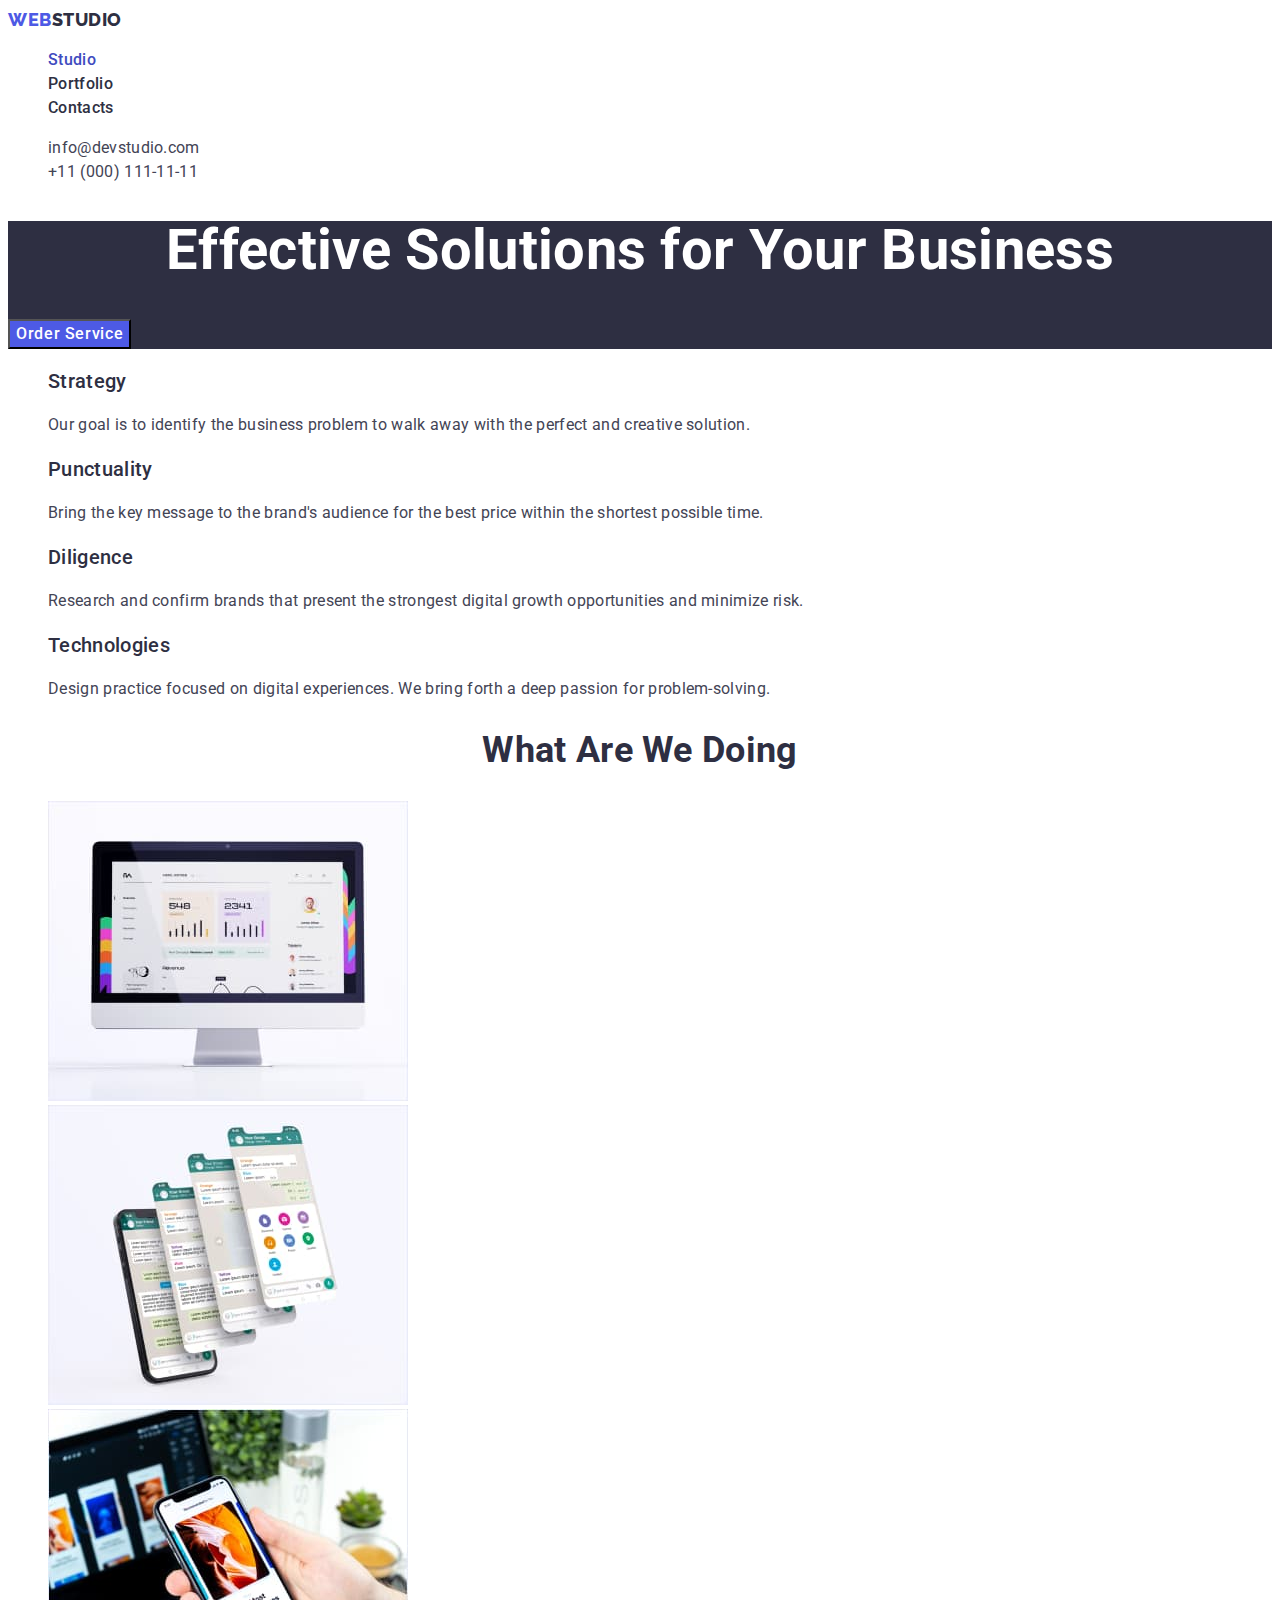
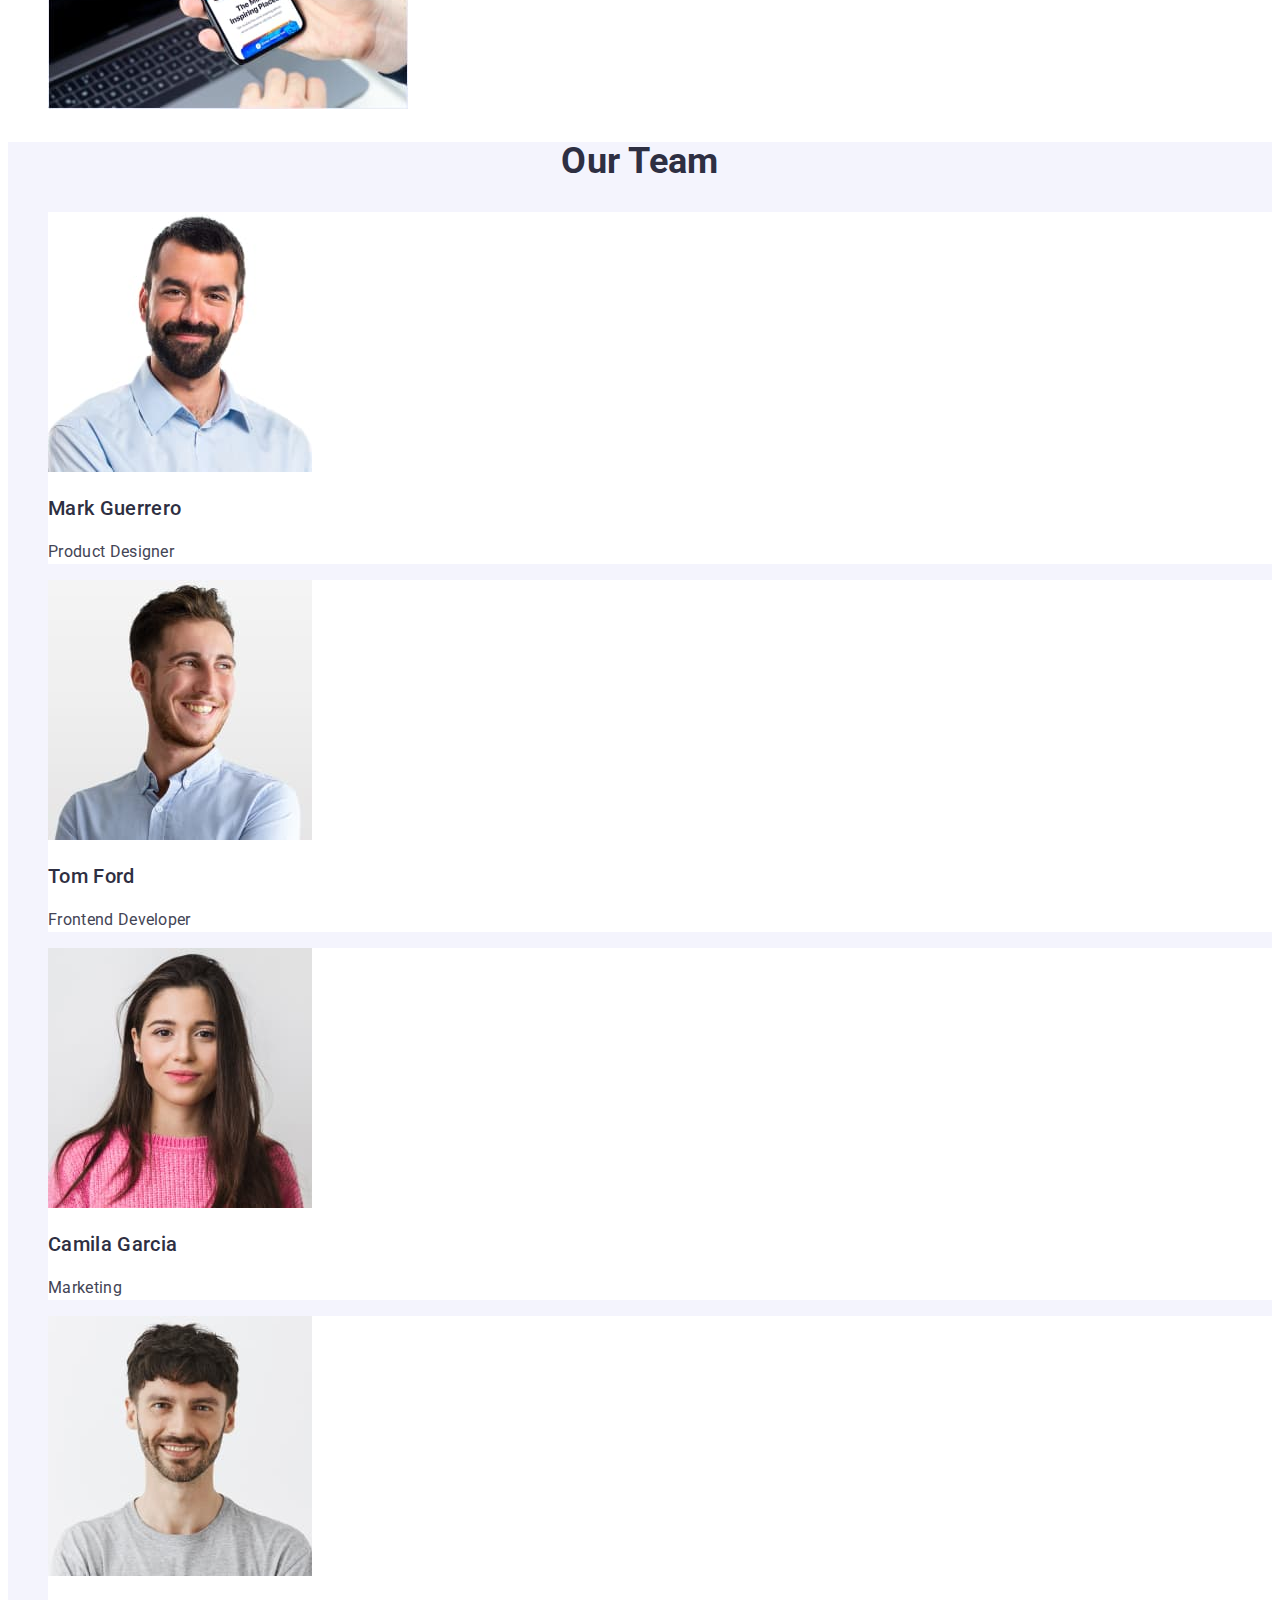
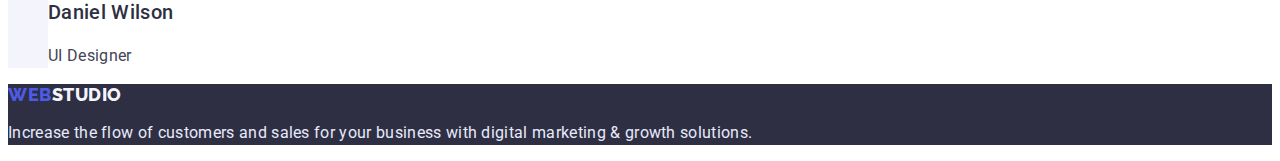
<file: index.html>
<!DOCTYPE html>
<html lang="en">
  <head>
    <meta charset="UTF-8" />
    <meta http-equiv="X-UA-Compatible" content="IE=edge" />
    <meta name="viewport" content="width=device-width, initial-scale=1.0" />
    <title>Web Studio</title>
    <link rel="preconnect" href="https://fonts.googleapis.com" />
    <link rel="preconnect" href="https://fonts.gstatic.com" crossorigin />
    <link
      href="https://fonts.googleapis.com/css2?family=Raleway:wght@800&family=Roboto:wght@400;500;700;900&display=swap"
      rel="stylesheet"
    />
    <link rel="stylesheet" href="./css/styles.css" />
  </head>
  <body>
    <!-- HEADER -->
    <header class="header">
      <nav class="header-nav">
        <a class="logo header-logo link" href="./index.html"
          >web<span class="header-logo-accent">studio</span></a
        >
        <ul class="header-list list">
          <li class="header-item">
            <a class="header-link link current" href="./index.html">Studio</a>
          </li>
          <li class="header-item">
            <a class="header-link link" href="./portfolio.html">Portfolio</a>
          </li>
          <li class="header-item">
            <a class="header-link link" href="">Contacts</a>
          </li>
        </ul>
      </nav>
      <address class="header-contacts">
        <ul class="header-contact-list list">
          <li class="header-list-item">
            <a class="header-mail link" href="mailto:info@devstudio.com"
              >info@devstudio.com</a
            >
          </li>
          <li class="header-list-item">
            <a class="header-phone-number link" href="tel:+110001111111"
              >+11 (000) 111-11-11</a
            >
          </li>
        </ul>
      </address>
    </header>
    <!-- MAIN -->
    <main>
      <!-- HERO -->
      <section class="hero-section">
        <h1 class="hero-title">Effective Solutions for Your Business</h1>
        <button class="hero-btn" type="button">Order Service</button>
      </section>
      <!-- FEATURES -->
      <section class="section">
        <h2 class="section-title visually-hidden">Features</h2>
        <ul class="feature-list list">
          <li>
            <h3 class="subtitle">Strategy</h3>
            <p class="description">
              Our goal is to identify the business problem to walk away with the
              perfect and creative solution.
            </p>
          </li>
          <li>
            <h3 class="subtitle">Punctuality</h3>
            <p class="description">
              Bring the key message to the brand's audience for the best price
              within the shortest possible time.
            </p>
          </li>
          <li>
            <h3 class="subtitle">Diligence</h3>
            <p class="description">
              Research and confirm brands that present the strongest digital
              growth opportunities and minimize risk.
            </p>
          </li>
          <li>
            <h3 class="subtitle">Technologies</h3>
            <p class="description">
              Design practice focused on digital experiences. We bring forth a
              deep passion for problem-solving.
            </p>
          </li>
        </ul>
      </section>
      <!-- WHAT ARE WE DOING -->
      <section class="section">
        <h2 class="section-title">What are we doing</h2>
        <ul class="list">
          <li>
            <img
              src="./images/what-are-we-doing/desktop-application.jpg"
              alt="desktop application"
              width="360"
              height="300"
            />
          </li>
          <li>
            <img
              src="./images/what-are-we-doing/cellphone.jpg"
              alt="cellphone"
              width="360"
              height="300"
            />
          </li>
          <li>
            <img
              src="./images/what-are-we-doing/mobile-application.jpg"
              alt="mobile aplication"
              width="360"
              height="300"
            />
          </li>
        </ul>
      </section>
      <!-- OUR TEAM -->
      <section class="section team">
        <h2 class="section-title">Our Team</h2>
        <ul class="list">
          <li class="list-item">
            <img
              src="./images/employees/mark-guerrero.jpg"
              alt="Mark Guerrero"
              width="264"
              height="260"
            />
            <h3 class="subtitle">Mark Guerrero</h3>
            <p class="description">Product Designer</p>
          </li>
          <li class="list-item">
            <img
              src="./images/employees/tom-ford.jpg"
              alt="Tom Ford"
              width="264"
              height="260"
            />
            <h3 class="subtitle">Tom Ford</h3>
            <p class="description">Frontend Developer</p>
          </li>
          <li class="list-item">
            <img
              src="./images/employees/camila-garcia.jpg"
              alt="Camila Garcia"
              width="264"
              height="260"
            />
            <h3 class="subtitle">Camila Garcia</h3>
            <p class="description">Marketing</p>
          </li>
          <li class="list-item">
            <img
              src="./images/employees/daniel-wilson.jpg"
              alt="Daniel Wilson"
              width="264"
              height="260"
            />
            <h3 class="subtitle">Daniel Wilson</h3>
            <p class="description">UI Designer</p>
          </li>
        </ul>
      </section>
    </main>
    <!-- FOOTER -->
    <footer class="footer">
      <a class="logo footer-logo link" href="./index.html"
        >web<span class="footer-logo-accent">studio</span></a
      >
      <p class="footer-text">
        Increase the flow of customers and sales for your business with digital
        marketing &amp; growth solutions.
      </p>
    </footer>
  </body>
</html>
</file>
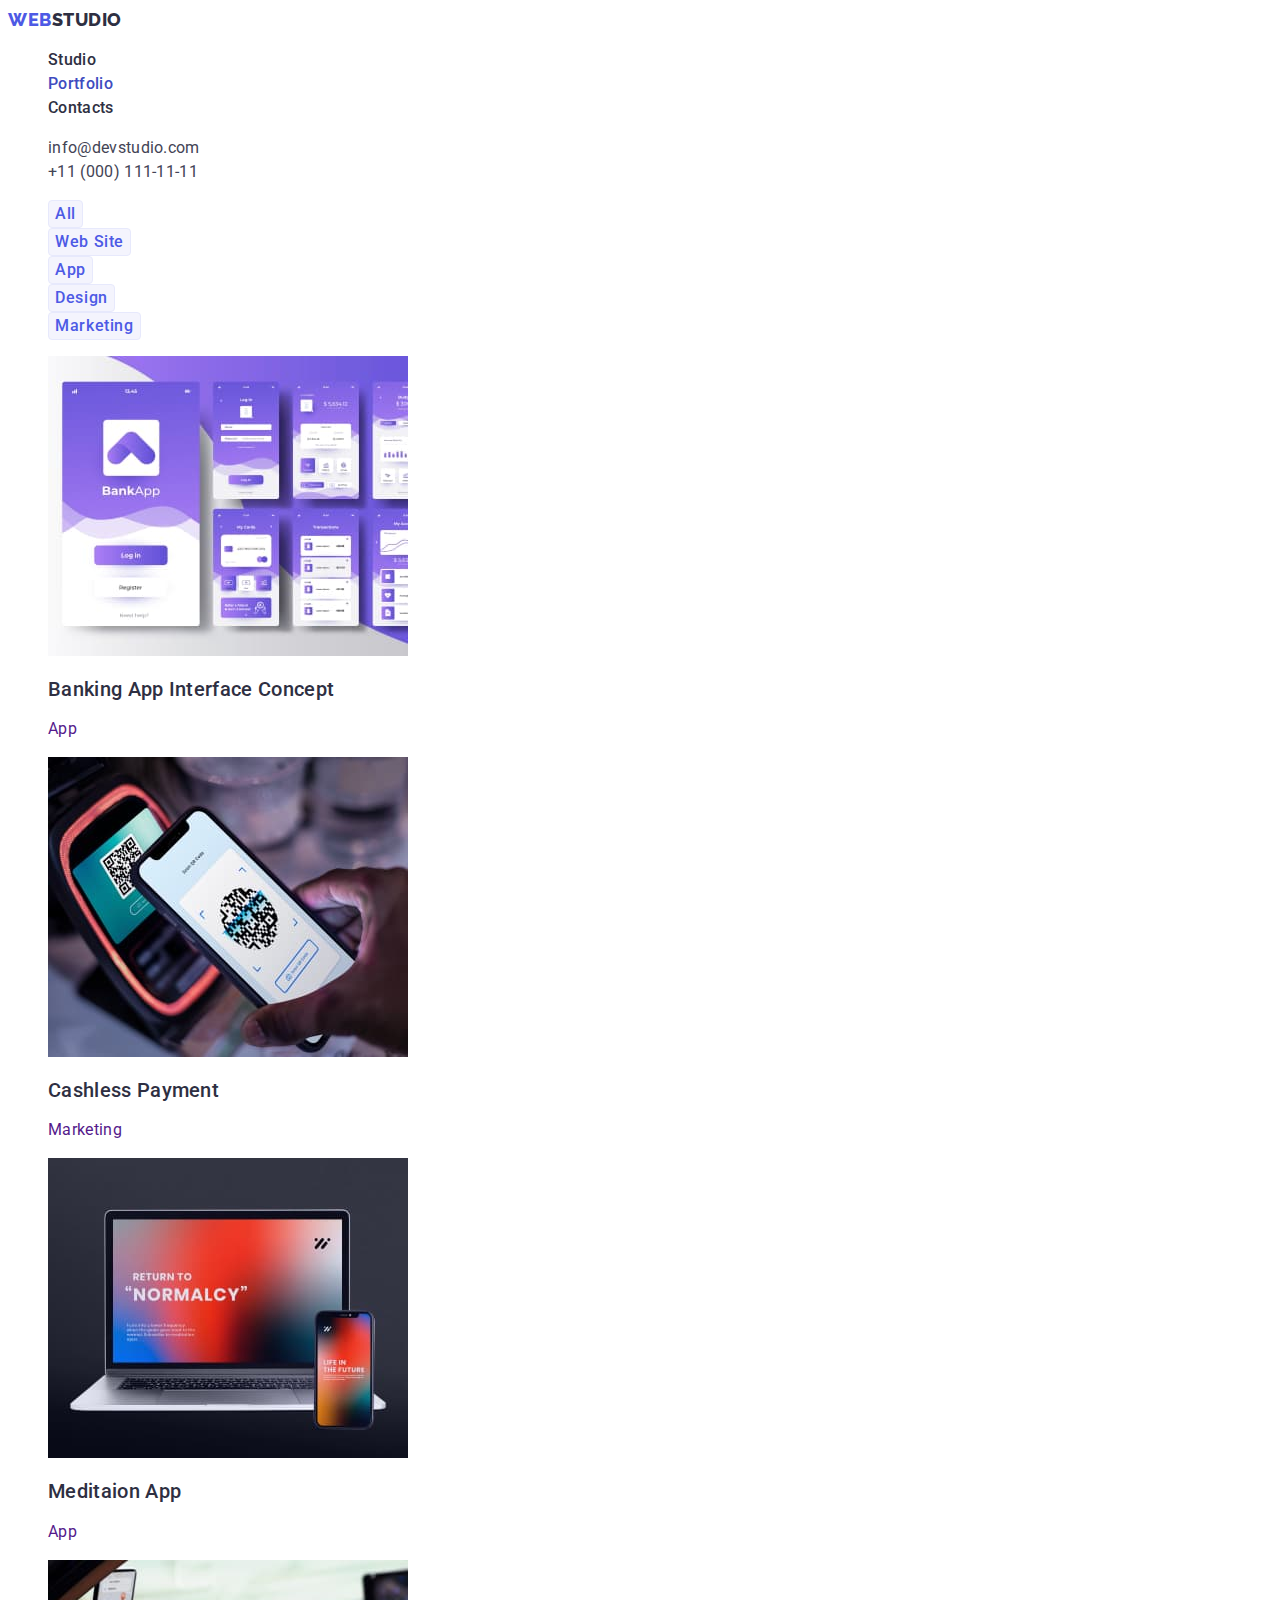
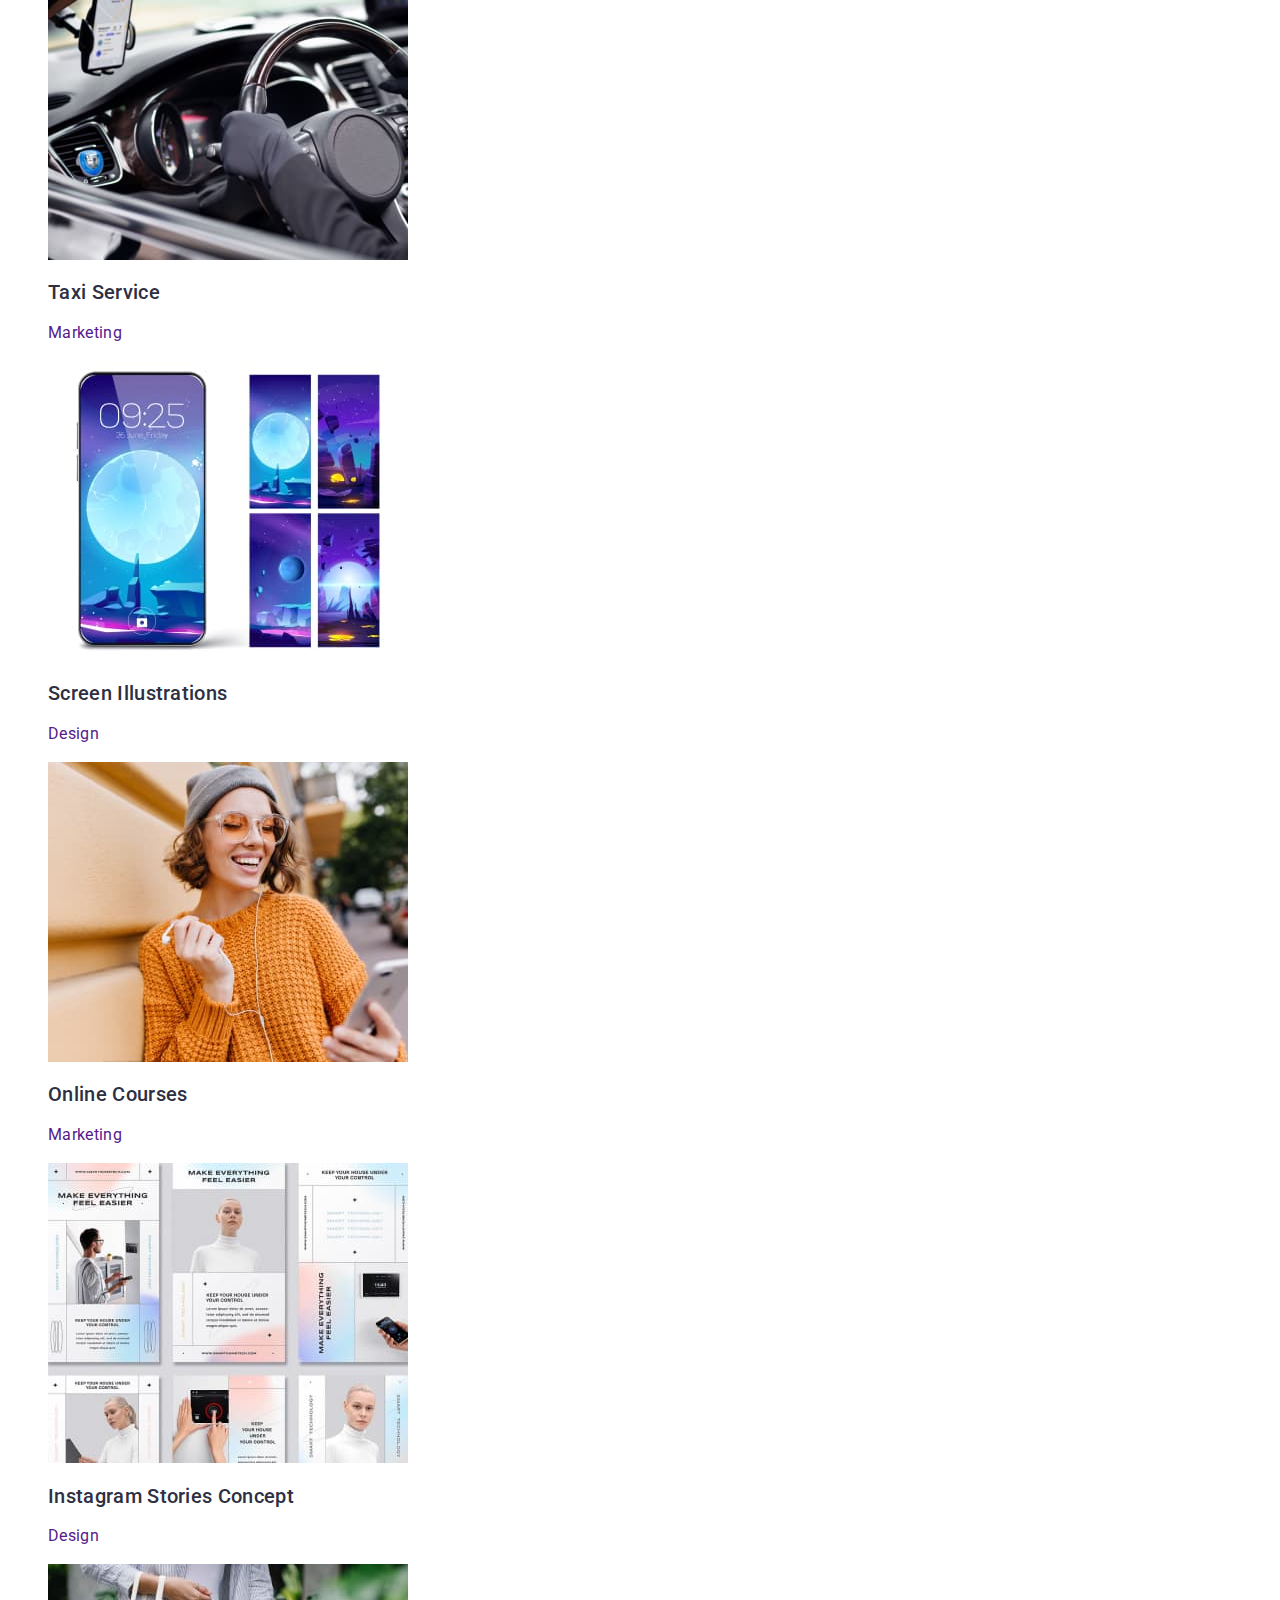
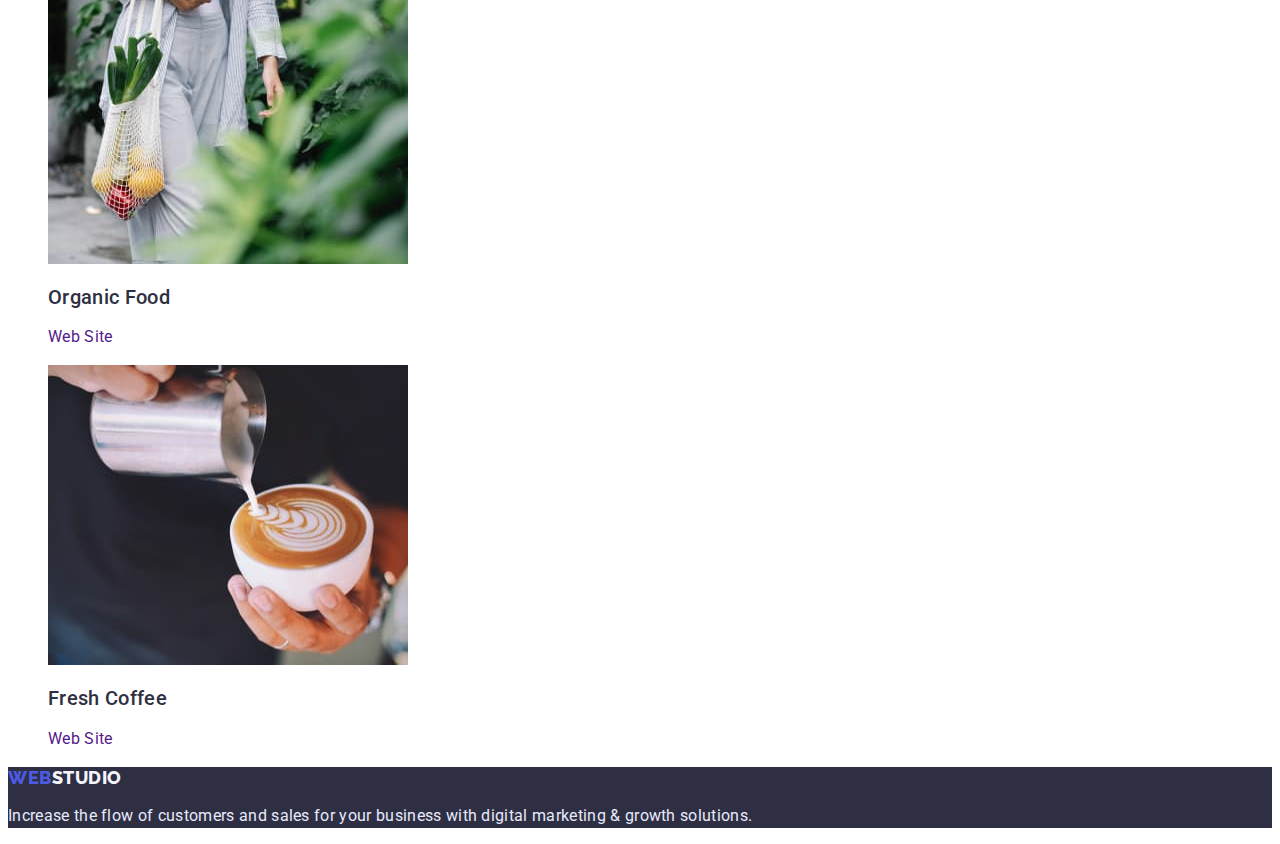
<file: portfolio.html>
<!DOCTYPE html>
<html lang="en">
  <head>
    <meta charset="UTF-8" />
    <meta http-equiv="X-UA-Compatible" content="IE=edge" />
    <meta name="viewport" content="width=device-width, initial-scale=1.0" />
    <title>Portfolio</title>
    <link rel="preconnect" href="https://fonts.googleapis.com" />
    <link rel="preconnect" href="https://fonts.gstatic.com" crossorigin />
    <link
      href="https://fonts.googleapis.com/css2?family=Raleway:wght@800&family=Roboto:wght@400;500;700;900&display=swap"
      rel="stylesheet"
    />
    <link rel="stylesheet" href="./css/styles.css" />
  </head>
  <body>
    <!-- HEADER -->
    <header class="header">
      <nav class="header-nav">
        <a class="logo header-logo link" href="./index.html"
          >web<span class="header-logo-accent">studio</span></a
        >
        <ul class="header-list list">
          <li class="header-item">
            <a class="header-link link" href="./index.html">Studio</a>
          </li>
          <li class="header-item">
            <a class="header-link link current" href="./portfolio.html"
              >Portfolio</a
            >
          </li>
          <li class="header-item">
            <a class="header-link link" href="">Contacts</a>
          </li>
        </ul>
      </nav>
      <address class="header-contacts">
        <ul class="header-contact-list list">
          <li class="header-list-item">
            <a class="header-mail link" href="mailto:info@devstudio.com"
              >info@devstudio.com</a
            >
          </li>
          <li class="header-list-item">
            <a class="header-phone-number link" href="tel:+110001111111"
              >+11 (000) 111-11-11</a
            >
          </li>
        </ul>
      </address>
    </header>
    <!-- MAIN -->
    <main>
      <!-- HERO -->
      <section class="section">
        <h1 class="visually-hidden">Portfolio</h1>
        <ul class="list">
          <li>
            <button class="filter-btn" type="button">All</button>
          </li>
          <li>
            <button class="filter-btn" type="button">Web Site</button>
          </li>
          <li>
            <button class="filter-btn" type="button">App</button>
          </li>
          <li>
            <button class="filter-btn" type="button">Design</button>
          </li>
          <li>
            <button class="filter-btn" type="button">Marketing</button>
          </li>
        </ul>
        <ul class="list">
          <li class="list-item">
            <a href="" class="link">
              <img
                src="./images/project-cards/project-card-1.jpg"
                alt="Banking app interface concept"
                width="360"
                height="300"
              />
              <h2 class="subtitle">Banking App Interface Concept</h2>
              <p class="description">App</p>
            </a>
          </li>
          <li class="list-item">
            <a href="" class="link">
              <img
                src="./images/project-cards/project-card-2.jpg"
                alt="A phone scanning QR code"
                width="360"
                height="300"
              />
              <h2 class="subtitle">Cashless Payment</h2>
              <p class="description">Marketing</p>
            </a>
          </li>
          <li class="list-item">
            <a href="" class="link">
              <img
                src="./images/project-cards/project-card-3.jpg"
                alt="Laptop and phone show the same application"
                width="360"
                height="300"
              />
              <h2 class="subtitle">Meditaion App</h2>
              <p class="description">App</p>
            </a>
          </li>
          <li class="list-item">
            <a href="" class="link">
              <img
                src="./images/project-cards/project-card-4.jpg"
                alt="Hands on the steering wheel of a car"
                width="360"
                height="300"
              />
              <h2 class="subtitle">Taxi Service</h2>
              <p class="description">Marketing</p>
            </a>
          </li>
          <li>
            <a href="" class="link">
              <img
                src="./images/project-cards/project-card-5.jpg"
                alt="Phone screen illustrations"
                width="360"
                height="300"
              />
              <h2 class="subtitle">Screen Illustrations</h2>
              <p class="description">Design</p>
            </a>
          </li>
          <li class="list-item">
            <a href="" class="link">
              <img
                src="./images/project-cards/project-card-6.jpg"
                alt="A girl in a yellow sweater speaks on a video call on a phone"
                width="360"
                height="300"
              />
              <h2 class="subtitle">Online Courses</h2>
              <p class="description">Marketing</p>
            </a>
          </li>
          <li class="list-item">
            <a href="" class="link">
              <img
                src="./images/project-cards/project-card-7.jpg"
                alt="Instagram ыtories сoncept"
                width="360"
                height="300"
              />
              <h2 class="subtitle">Instagram Stories Concept</h2>
              <p class="description">Design</p>
            </a>
          </li>
          <li class="list-item">
            <a href="" class="link">
              <img
                src="./images/project-cards/project-card-8.jpg"
                alt="Woman carries a net bag with vegetables and fruits"
                width="360"
                height="300"
              />
              <h2 class="subtitle">Organic Food</h2>
              <p class="description">Web Site</p>
            </a>
          </li>
          <li class="list-item">
            <a href="" class="link">
              <img
                src="./images/project-cards/project-card-9.jpg"
                alt="Adding milk to a cup of coffee"
                width="360"
                height="300"
              />
              <h2 class="subtitle">Fresh Coffee</h2>
              <p class="description">Web Site</p>
            </a>
          </li>
        </ul>
      </section>
    </main>
    <!-- FOOTER -->
    <footer class="footer">
      <a class="logo footer-logo link" href="./index.html"
        >web<span class="footer-logo-accent">studio</span></a
      >
      <p class="footer-text">
        Increase the flow of customers and sales for your business with digital
        marketing &amp; growth solutions.
      </p>
    </footer>
  </body>
</html>
</file>
<file: css/styles.css>
:root {
  /* -----------------TEXT COLORS---------------- */
  --primary-font: 'Roboto', sans-serif;
  --secondary-font: 'Raleway', sans-serif;
  --primary-txt-cl: #434455;
  --secondary-txt-cl: #2e2f42;
  --accent-txt-cl: #4d5ae5;
  --light-accent-txt-cl: #e7e9fc;
  --light-theme-btn-txt-cl: #4d5ae5;
  --dark-theme-btn-txt-cl: #fff;
  --link-hover-txt-cl: #404bbf;
  --hero-title-txt-cl: #fff;
  --footer-logo-accent-txt-cl: #f4f4fd;
  /* ---------------------BG COLORS----------------- */
  --primary-bg-cl: #fff;
  --secondary-bg-cl: #2e2f42;
  --light-bg-cl: #f4f4fd;
  --active-btn-bg-cl: #404bbf;
  --hero-btn-bg-cl: #4d5ae5;
}
body {
  font-family: var(--primary-font);
  color: var(--primary-txt-cl);
  letter-spacing: 0.02em;
}
.list {
  list-style: none;
}
.link {
  text-decoration: none;
}
/* ----------------------COMPONENTS--------------------- */
.logo {
  font-family: var(--secondary-font);
  font-weight: 800;
  font-size: 18px;
  letter-spacing: 0.03em;
  text-transform: uppercase;

  color: var(--accent-txt-cl);
}
.section {
  background-color: var(--primary-bg-cl);
}
.section-title {
  font-size: 36px;
  line-height: 1.11;
  text-align: center;
  text-transform: capitalize;

  color: var(--secondary-txt-cl);
}
.subtitle {
  font-weight: 500;
  font-size: 20px;
  line-height: 1.2;

  color: var(--secondary-txt-cl);
}
.description {
  line-height: 1.5;
}
.list-item {
  background-color: var(--primary-bg-cl);
}
/* ----------------HIDDEN TITLES-------------- */
.visually-hidden {
  position: absolute;
  width: 1px;
  height: 1px;
  margin: -1px;
  border: 0;
  padding: 0;

  white-space: nowrap;
  clip-path: inset(100%);
  clip: rect(0 0 0 0);
  overflow: hidden;
}
/* ------------------HEADER-------------------- */
.header {
  background-color: var(--primary-bg-cl);
}
.header-logo {
  line-height: 1.33;
}
.header-logo-accent {
  color: var(--secondary-txt-cl);
}
.header-link.current {
  color: var(--link-hover-txt-cl);
}
.header-link {
  font-weight: 500;
  line-height: 1.5;

  color: var(--secondary-txt-cl);
}
.header-link:hover,
.header-link:focus {
  color: var(--link-hover-txt-cl);
}
.header-mail,
.header-phone-number {
  font-style: normal;
  line-height: 1.5;

  color: var(--primary-txt-cl);
}
.header-mail:hover,
.header-mail:focus {
  color: var(--link-hover-txt-cl);
}
.header-phone-number:hover,
.header-phone-number:focus {
  color: var(--link-hover-txt-cl);
}
/* ------------------HERO SECTION-------------------- */
.hero-section {
  background-color: var(--secondary-bg-cl);
}
.hero-title {
  font-size: 56px;
  line-height: 1.07;
  text-align: center;

  color: var(--hero-title-txt-cl);
}
.hero-btn {
  font-family: inherit;
  font-weight: 500;
  font-size: 16px;
  line-height: 1.5;
  letter-spacing: 0.04em;
  cursor: pointer;

  color: var(--dark-theme-btn-txt-cl);
  background-color: var(--hero-btn-bg-cl);
}
.hero-btn:hover,
.hero-btn:focus {
  background-color: var(--active-btn-bg-cl);
}
/* ---------------------SECTIONS---------------------- */
.section.team {
  background-color: var(--light-bg-cl);
}
/* -------------------------FOOTER --------------------*/
.footer {
  background-color: var(--secondary-bg-cl);
}
.footer-logo {
  line-height: 1.17;
}
.footer-logo-accent {
  color: var(--footer-logo-accent-txt-cl);
}
.footer-text {
  line-height: 1.5;
  color: var(--light-accent-txt-cl);
}
/* ----------------------PORTFOLIO----------------------- */
.filter-btn {
  font-family: inherit;
  font-weight: 500;
  font-size: 16px;
  line-height: 1.5;
  letter-spacing: 0.04em;
  cursor: pointer;

  border: 1px solid var(--light-accent-txt-cl);
  border-radius: 4px;
  color: var(--light-theme-btn-txt-cl);
  background-color: var(--light-bg-cl);
}
.filter-btn:hover,
.filter-btn:focus {
  color: var(--dark-theme-btn-txt-cl);
  background-color: var(--active-btn-bg-cl);
}
</file>
